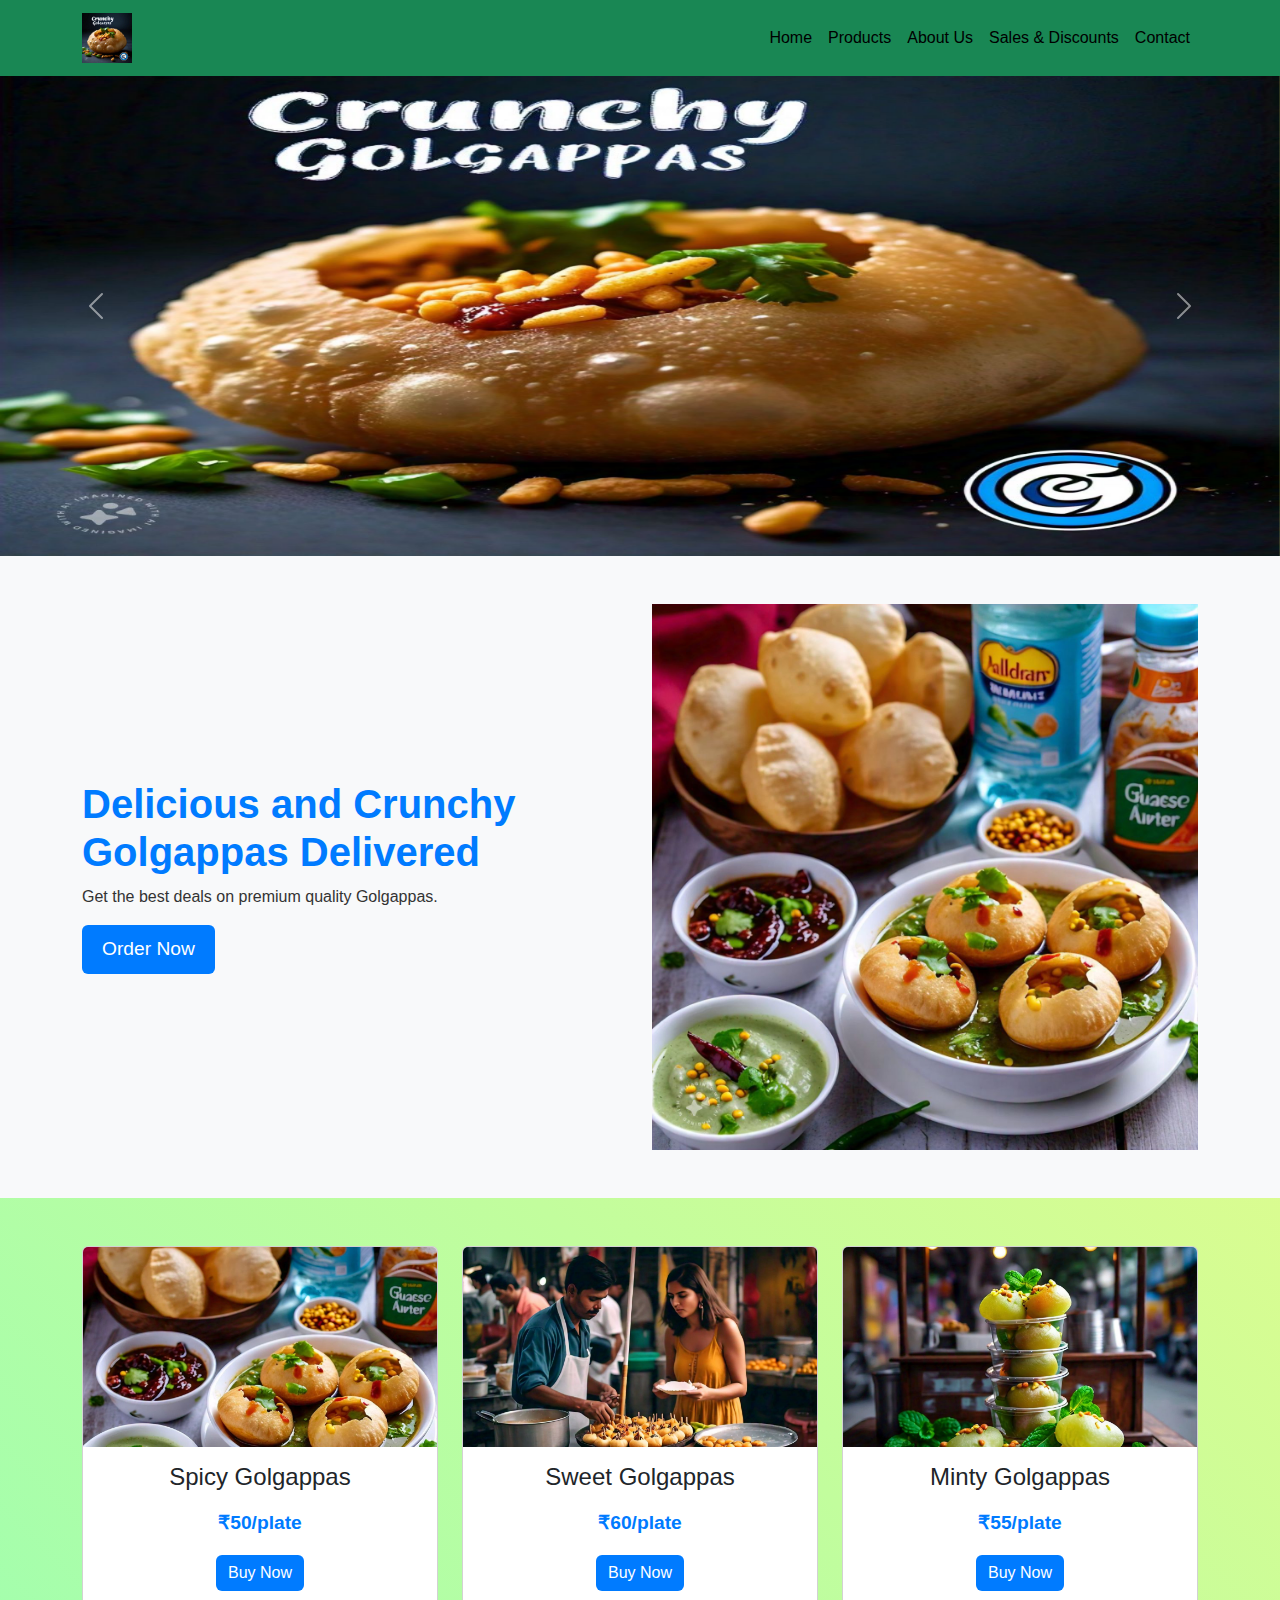
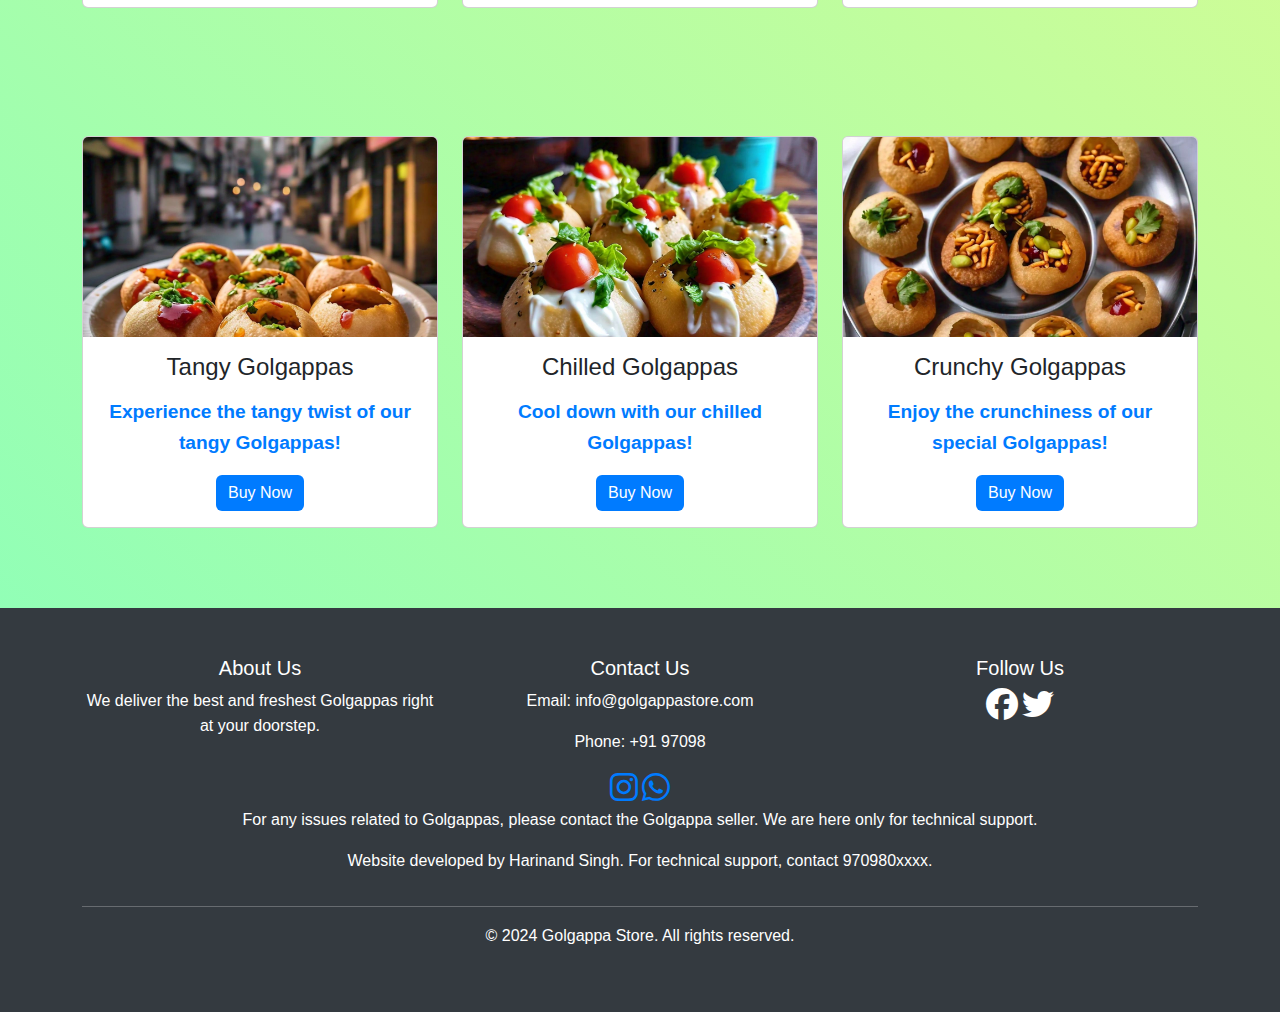
<file: index.html>
<!DOCTYPE html>
<html lang="en">
<head>
  <meta charset="UTF-8">
  <meta name="viewport" content="width=device-width, initial-scale=1.0">
  <title>Golgappa Store</title>
  <!-- Bootstrap CSS -->
  <link rel="stylesheet" href="https://cdn.jsdelivr.net/npm/bootstrap@5.3.3/dist/css/bootstrap.min.css">
  <!-- Font Awesome CSS -->
  <link rel="stylesheet" href="https://cdnjs.cloudflare.com/ajax/libs/font-awesome/6.4.0/css/all.min.css">
  <!-- Custom CSS -->
  <link rel="stylesheet" href="style.css">
</head>
<body>
  <!-- Navigation -->
  <nav class="navbar navbar-expand-lg navbar-light fixed-top bg-success  " >
    <div class="container">
      <a class="navbar-brand" href="#"><img height="50" width="50" src="logo.jpg" alt="Golgappa Store Logo"></a>
      <button class="navbar-toggler" type="button" data-bs-toggle="collapse" data-bs-target="#navbarNav" aria-controls="navbarNav" aria-expanded="false" aria-label="Toggle navigation">
        <i class="fa-solid fa-bars"></i>
      </button>
      <div class="collapse navbar-collapse" id="navbarNav">
        <ul class="navbar-nav ms-auto">
          <li class="nav-item">
            <a class="nav-link" href="#">Home</a>
          </li>
          <li class="nav-item">
            <a class="nav-link"  href="#product">Products</a>
          </li>
          <li class="nav-item">
            <a class="nav-link" href="#">About Us</a>
          </li>
          <li class="nav-item">
            <a class="nav-link" href="#">Sales & Discounts</a>
          </li>
          <li class="nav-item">
            <a class="nav-link" href="#footer">Contact</a>
          </li>
        </ul>
      </div>
    </div>
  </nav>

  <!-- Carousel -->
  <section id="carousel">
    <div id="carouselExampleIndicators" class="carousel slide" data-bs-ride="carousel"  data-bs-interval="1500">
      <div class="carousel-inner">
        <div class="carousel-item active">
          <img src="logo.jpg" class="d-block w-100" alt="Golgappa Image 1">
        </div>
        <div class="carousel-item">
          <img src="car4.jpg" class="d-block w-100" alt="Golgappa Image 2">
        </div>
        <div class="carousel-item">
          <img src="WhatsApp Image 2024-07-02 at 20.54.29_a2ed0e77.jpg" class="d-block w-100" alt="Golgappa Image 3">
        </div>
      </div>
      <button class="carousel-control-prev" type="button" data-bs-target="#carouselExampleIndicators" data-bs-slide="prev">
        <span class="carousel-control-prev-icon" aria-hidden="true"></span>
        <span class="visually-hidden">Previous</span>
      </button>
      <button class="carousel-control-next" type="button" data-bs-target="#carouselExampleIndicators" data-bs-slide="next">
        <span class="carousel-control-next-icon" aria-hidden="true"></span>
        <span class="visually-hidden">Next</span>
      </button>
    </div>
  </section>

  <!-- Banner Section -->
  <section id="banner" class="py-5">
    <div class="container">
      <div class="row align-items-center">
        <div class="col-md-6">
          <h2 class="promo-title">Delicious and Crunchy Golgappas Delivered</h2>
          <p>Get the best deals on premium quality Golgappas.</p>
          <a href="#products" class="btn btn-primary">Order Now</a>
        </div>
        <div class="col-md-6">
          <img src="4.jpg" class="img-fluid" alt="Golgappas">
        </div>
      </div>
    </div>
  </section>

  <!-- Product Section -->
  <section id="product" class="py-5">
    <div class="container">
      <div class="row text-center">
        <div class="col-md-4">
          <div class="card">
            <img src="4.jpg" class="card-img-top" alt="Spicy Golgappas">
            <div class="card-body">
              <h5 class="card-title">Spicy Golgappas</h5>
              <p class="card-text">₹50/plate</p>
              <!-- Added onclick attribute to call JavaScript function for payment -->
              <button class="btn btn-primary" onclick="redirectToPaymentPage()">Buy Now</button>
            </div>
          </div>
        </div>
        <div class="col-md-4">
          <div class="card">
            <img src="sweet.jpg" class="card-img-top" alt="Sweet Golgappas">
            <div class="card-body">
              <h5 class="card-title">Sweet Golgappas</h5>
              <p class="card-text">₹60/plate</p>
              <!-- Added onclick attribute to call JavaScript function for payment -->
              <button class="btn btn-primary" onclick="redirectToPaymentPage()">Buy Now</button>
            </div>
          </div>
        </div>
        <div class="col-md-4">
          <div class="card">
            <img src="minty.jpg" class="card-img-top" alt="Minty Golgappas">
            <div class="card-body">
              <h5 class="card-title">Minty Golgappas</h5>
              <p class="card-text">₹55/plate</p>
              <!-- Added onclick attribute to call JavaScript function for payment -->
              <button class="btn btn-primary" onclick="redirectToPaymentPage()">Buy Now</button>
            </div>
          </div>
        </div>
      </div>
    </div>
  </section>

  <!-- Products Section -->
  <section id="products" class="py-5">
    <div class="container">
      <div class="row text-center">
        <div class="col-md-4">
          <div class="card">
            <img src="tangy.jpg" class="card-img-top" alt="Tangy Golgappas">
            <div class="card-body">
              <h5 class="card-title">Tangy Golgappas</h5>
              <p class="card-text">Experience the tangy twist of our tangy Golgappas!</p>
              <!-- Added onclick attribute to call JavaScript function for payment -->
              <button class="btn btn-primary" onclick="redirectToPaymentPage()">Buy Now</button>
            </div>
          </div>
        </div>
        <div class="col-md-4">
          <div class="card">
            <img src="chi.jpg" class="card-img-top" alt="Chilled Golgappas">
            <div class="card-body">
              <h5 class="card-title">Chilled Golgappas</h5>
              <p class="card-text">Cool down with our chilled Golgappas!</p>
              <!-- Added onclick attribute to call JavaScript function for payment -->
              <button class="btn btn-primary" onclick="redirectToPaymentPage()">Buy Now</button>
            </div>
          </div>
        </div>
        <div class="col-md-4">
          <div class="card">
            <img src="crun.jpg" class="card-img-top" alt="Crunchy Golgappas">
            <div class="card-body">
              <h5 class="card-title">Crunchy Golgappas</h5>
              <p class="card-text">Enjoy the crunchiness of our special Golgappas!</p>
              <!-- Added onclick attribute to call JavaScript function for payment -->
              <button class="btn btn-primary" onclick="redirectToPaymentPage()">Buy Now</button>
            </div>
          </div>
        </div>
      </div>
    </div>
  </section>

  <!-- Footer Section -->
  <section id="footer" class="py-5">
    <div class="container text-center">
      <div class="row">
        <div class="col-md-4">
          <h5>About Us</h5>
          <p>We deliver the best and freshest Golgappas right at your doorstep.</p>
        </div>
        <div class="col-md-4">
          <h5>Contact Us</h5>
          <p>Email: info@golgappastore.com</p>
          <p>Phone: +91 97098</p>
          <!-- Added Instagram and WhatsApp contact options -->
          <a href="https://www.instagram.com/yourusername" target="_blank"><i class="fab fa-instagram fa-2x"></i></a>
          <a href="https://wa.me/yourwhatsappnumber" target="_blank"><i class="fab fa-whatsapp fa-2x"></i></a>
        </div>
        <div class="col-md-4">
          <h5>Follow Us</h5>
          <a href="#" class="text-white"><i class="fab fa-facebook fa-2x"></i></a>
          <a href="#" class="text-white"><i class="fab fa-twitter fa-2x"></i></a>
        </div>
        <p class="text-center">For any issues related to Golgappas, please contact the Golgappa seller. We are here only for technical support. </p>
        <p>Website developed by Harinand Singh. For technical support, contact 970980xxxx.</p>
      </div>
      <hr>
      <p>&copy; 2024 Golgappa Store. All rights reserved.</p>
     
    </div>
  </section>

  <!-- Bootstrap JS and Popper.js -->
  <script src="https://cdn.jsdelivr.net/npm/@popperjs/core@2.11.7/dist/umd/popper.min.js"></script>
  <script src="https://cdn.jsdelivr.net/npm/bootstrap@5.3.3/dist/js/bootstrap.min.js"></script>
  <!-- Custom JS -->
 <script src="script.js"></script>
</body>
</html>
</file>
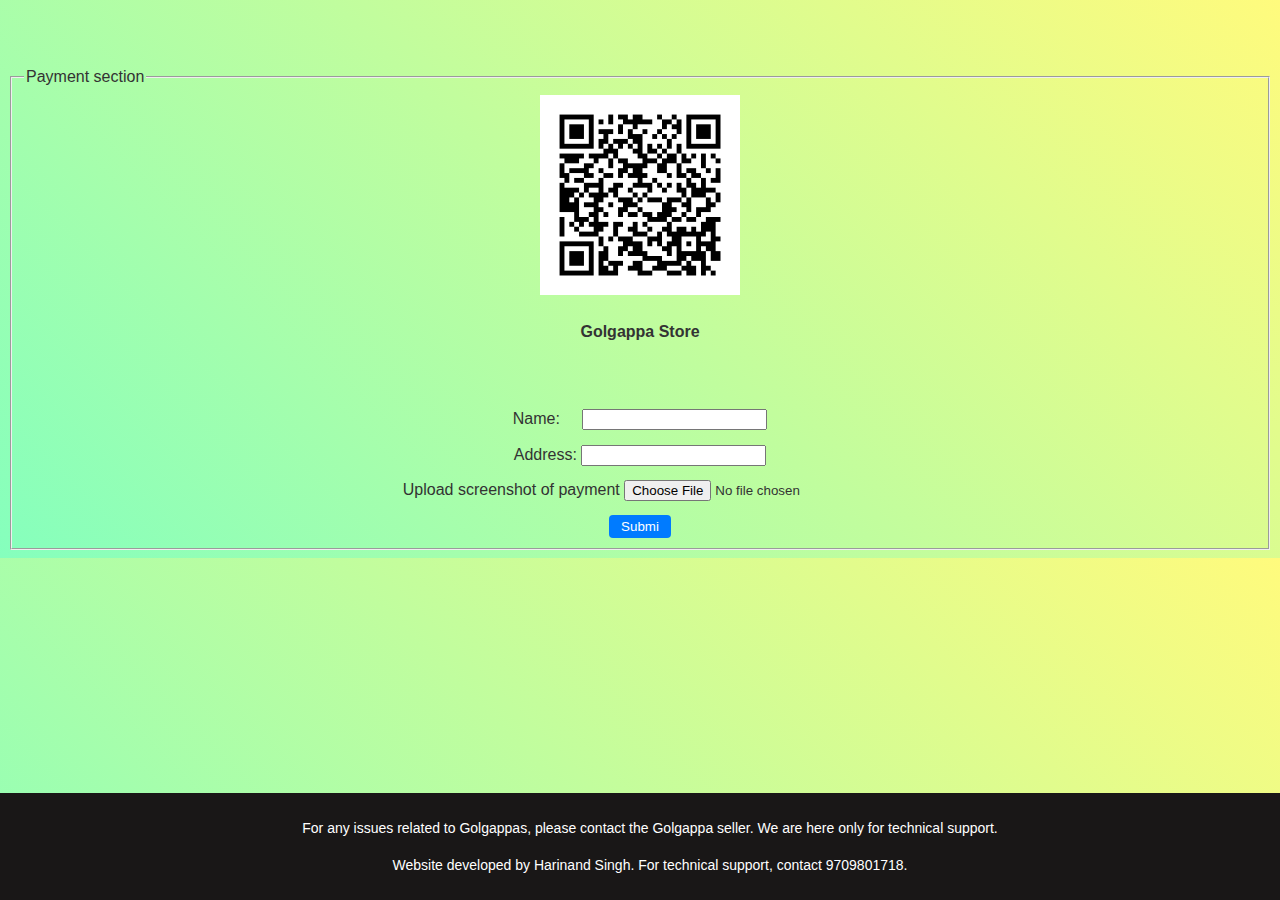
<file: payment.html>
<!DOCTYPE html>
<html lang="en">
<head>
    <meta charset="UTF-8">
    <meta name="viewport" content="width=device-width, initial-scale=1.0">
    <title>Payment</title>
    <link rel="stylesheet" href="style.css">
    <script src="script.js" defer></script>
    <script>
        window.onload = function() {
            payWithPhonePe(50);
        };
    </script>
    <style>
        footer {
background-color: #191717;
text-align: center;
padding: 10px;
position: fixed;
left: 0;
bottom: 0;
width: 100%;
font-size: 14px;
color: white;
}
    </style>
</head>
<body>
    <form action="">
        <fieldset>
            <legend>Payment section</legend>
            <div class="container1">
                <div class="image">
                    <img src="upi_payment_qr_code_golgappa_store.png" height="200px" alt="QR Code for Golgappa Store" />
                    <p style="text-align:center; font-weight:bold;">Golgappa Store</p>
                </div>
                <br />
                <div class="name">
                    <label for="addd">Name: &nbsp;&nbsp;&nbsp; </label>
                    <input type="text" id="addd" />
                </div>
                <div class="addre">
                    <label for="add">Address:</label>
                    <input type="text" id="add" />
                </div>
                <div class="file">
                    <label for="file">Upload screenshot of payment</label>
                    <input type="file" id="file">
                </div>
                <div class="btn">
                    <button type="button" id="btn1" >Submi</button>
                </div>
            </div>
        </fieldset>
    </form>
    <footer>

        <p class="text-center">For any issues related to Golgappas, please contact the Golgappa seller. We are here only for technical support. </p>
        <p>Website developed by Harinand Singh. For technical support, contact 9709801718.</p>
    </footer>
</body>
</html>
</file>
<file: style.css>
/* General Styles */
body {
	font-family: 'Arial', sans-serif;
	line-height: 1.6;
	background-color: #85FFBD;
background-image: linear-gradient(45deg, #85FFBD 0%, #FFFB7D 100%);

	color: #333;
	padding-top: 56px;
  }
  
  /* Navbar Styles */
  #nav-bar .navbar {
    background-color: #85FFBD !important;
    background-image: linear-gradient(45deg, #85FFBD 0%, #FFFB7D 100%) !important;
    
	padding: 1rem 2rem;
	box-shadow: 0 2px 4px rgba(0, 0, 0, 0.1);
  }
  
  #nav-bar .navbar-brand img {
	width: 150px;
  }
  
  #nav-bar .navbar-nav .nav-link {
	color: #333;
	font-weight: bold;
	padding: 0.5rem 1rem;
  }
  
  #nav-bar .navbar-nav .nav-link:hover {
	color: #007bff;
  }
  
  #nav-bar .navbar-toggler {
	border: none;
  }
  
  /* Carousel Styles */
  #carosel-fluid .carousel-inner img {
	height: 500px;
	object-fit: cover;
  }
  
  #banner {
	padding: 60px 0;
	background: #f8f9fa;
  }
  
  #banner .promo-title {
	font-size: 2.5rem;
	font-weight: bold;
	color: #007bff;
  }
  
  #banner .btn-primary {
	background: #007bff;
	border: none;
	padding: 10px 20px;
	font-size: 1.2rem;
  }
  
  #banner .btn-primary:hover {
	background: #0056b3;
  }
  
  /* Product Section Styles */
  #product .card {
	margin-bottom: 2rem;
  }
  
  #product .card img {
	height: 200px;
	object-fit: cover;
  }
  
  #product .card-title {
	font-size: 1.5rem;
	margin-bottom: 1rem;
  }
  
  #product .card-text {
	font-size: 1.2rem;
	font-weight: bold;
	color: #007bff;
  }
  
  #product .btn-primary {
	background: #007bff;
	border: none;
  }
  
  #product .btn-primary:hover {
	background: #0056b3;
  }
  
  /* Products Section Styles */
  #products .card {
	margin-bottom: 2rem;
  }
  
  #products .card img {
	height: 200px;
	object-fit: cover;
  }
  
  #products .card-title {
	font-size: 1.5rem;
	margin-bottom: 1rem;
  }
  
  #products .card-text {
	font-size: 1.2rem;
	font-weight: bold;
	color: #007bff;
  }
  
  #products .btn-primary {
	background: #007bff;
	border: none;
  }
  
  #products .btn-primary:hover {
	background: #0056b3;
  }
  
  /* Footer Styles */
  #footer {
	background: #343a40;
	color: #fff;
	padding: 2rem 0;
  }
  
  #footer .container img {
	width: 100px;
	margin-bottom: 1rem;
  }
  
  #footer h3 {
	font-size: 1.5rem;
	margin-bottom: 1rem;
  }
  
  #footer p {
	font-size: 1rem;
	margin-bottom: 1rem;
  }
  
  #footer a {
	color: #007bff;
	text-decoration: none;
  }
  
  #footer a:hover {
	color: #0056b3;
  }
  
  #footer .copyright {
	margin-top: 1rem;
	font-size: 0.9rem;
	color: #ccc;
  }
  
  .bottom-img {
	width: 100%;
	margin-top: -20px;
  }
  
  .carousel-item img{
   max-height: 500px;
   
    max-width: 100%;
  }
  #btn1{
    background-color: #007bff;
    border: none;
    padding: 4px 12px;
    color: white;
    border-radius: 4px;
  }
  .container1{
    display: flex;
    flex-direction: column;
    align-items: center;
    gap: 10px;
  }



  /* underlineanimation */

  .nav-item a {
  position: relative;
  color: #000;
  text-decoration: none;
}

 .nav-item a:hover {
  color: #000;
}

.nav-item a::before {
  content: "";
  position: absolute;
  display: block;
  width: 100%;
  height: 2px;
  bottom: 0;
  left: 0;
  background-color: salmon;
  transform: scaleX(0);
  transition: transform 0.3s ease;
}

.nav-item a:hover::before {
  transform: scaleX(1);
}
</file>
